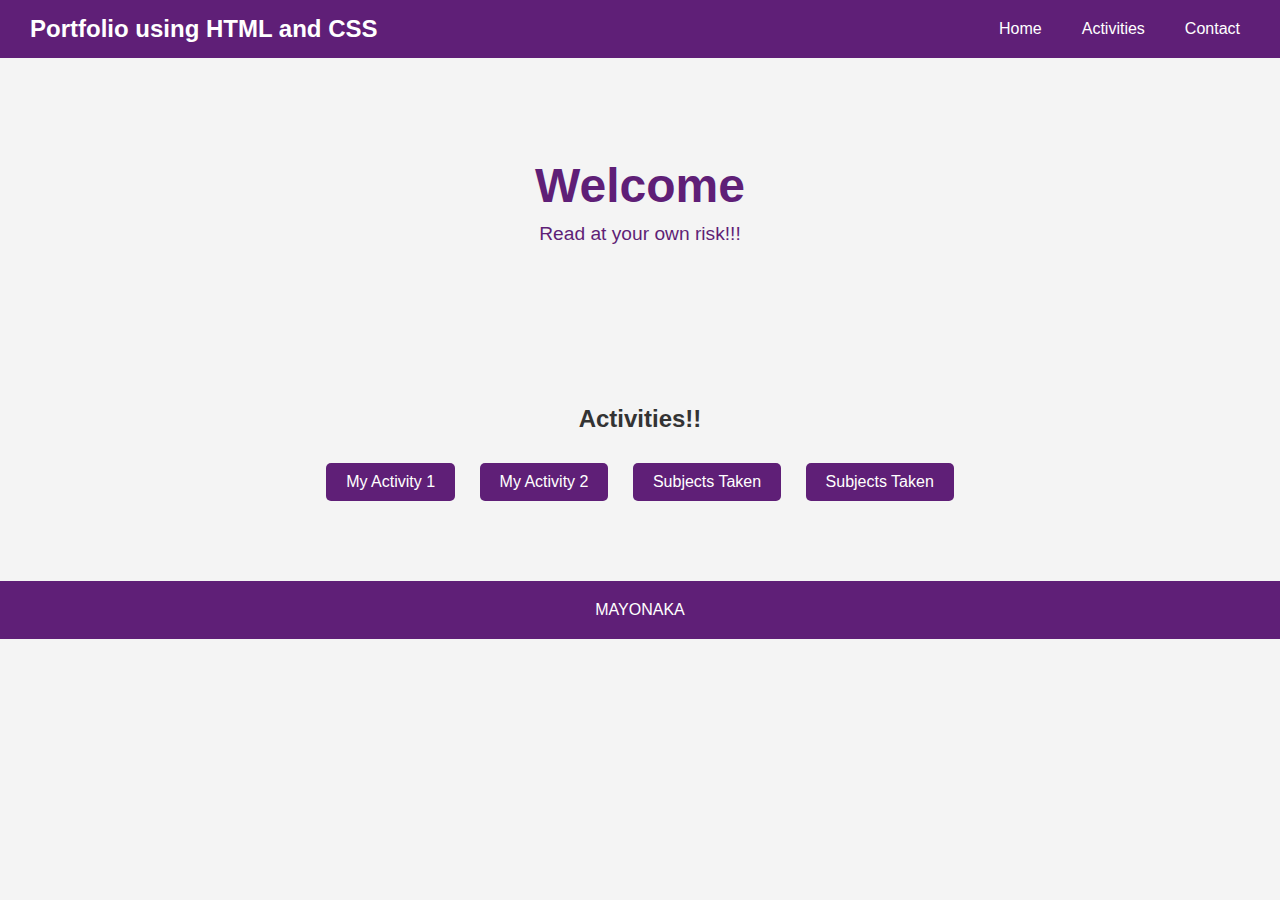
<file: index.html>
<!DOCTYPE html>

<head>
    <title>Landing Page</title>
    <link rel="stylesheet" href="index.css">
</head>

<body>

    <nav>
        <div class="logo">Portfolio using HTML and CSS</div>
        <ul>
            <li><a href="index.html">Home</a></li>
            <li><a href="#activities">Activities</a></li>
            <li><a href="#contact">Contact</a></li>
        </ul>
    </nav>

    <header>
        <h1>Welcome</h1>
        <p>Read at your own risk!!!</p></p>
    </header>

    <section id="activities" class="activities">
        <h2>Activities!!</h2>
        <div class="activity-links">
            <a href="Act1.html" class="btn">My Activity 1</a>
            <a href="Act2.html" class="btn">My Activity 2</a>
            <a href="subjects.html" class="btn">Subjects Taken</a>
            <a href="courses.json" class="btn">Subjects Taken</a>
        </div>
    </section>

    <footer id="contact">
        <p>MAYONAKA</p>
    </footer>

</body>

</html>
</file>
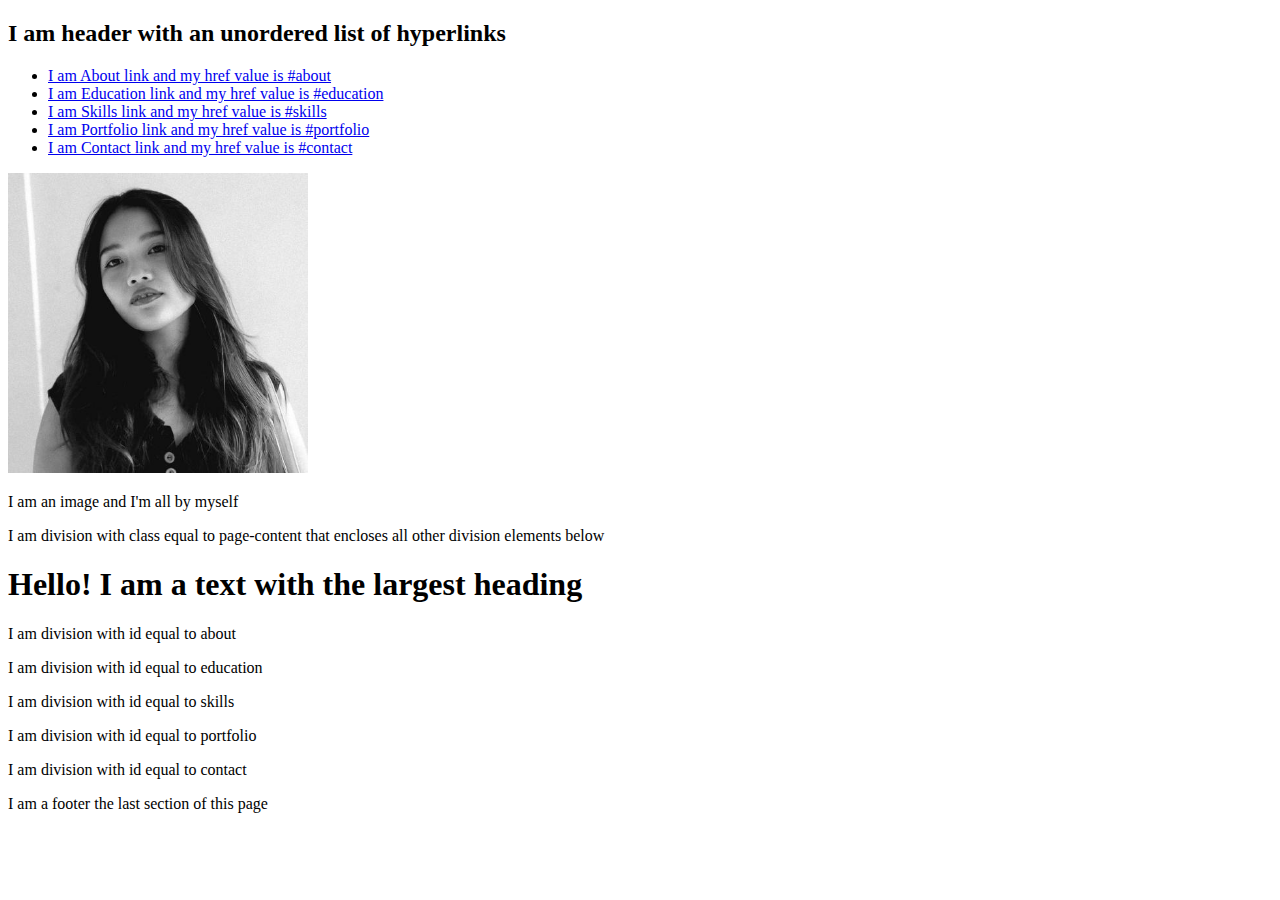
<file: Act1.html>
<!DOCTYPE html>
<html lang="en">

<head>
    <title>Activity 1</title>
</head>

<body>
    <header>
        <h2>I am header with an unordered list of hyperlinks</h2>
        <ul>
            <li><a href="#about">I am About link and my href value is #about</a></li>
            <li><a href="#education">I am Education link and my href value is #education</a></li>
            <li><a href="#skills">I am Skills link and my href value is #skills</a></li>
            <li><a href="#portfolio">I am Portfolio link and my href value is #portfolio</a></li>
            <li><a href="#contact">I am Contact link and my href value is #contact</a></li>
        </ul>
    </header>

    <section>
        <img src="jhush.jpeg" alt="Profile Image" width="300">
        <p>I am an image and I'm all by myself</p>
    </section>

    <div class="page-content">
        <p>I am division with class equal to page-content that encloses all other division elements below</p>
        <h1>Hello! I am a text with the largest heading</h1>

        <div id="about">
            <p>I am division with id equal to about</p>
        </div>
        <div id="education">
            <p>I am division with id equal to education</p>
        </div>
        <div id="skills">
            <p>I am division with id equal to skills</p>
        </div>
        <div id="portfolio">
            <p>I am division with id equal to portfolio</p>
        </div>
        <div id="contact">
            <p>I am division with id equal to contact</p>
        </div>
    </div>

    <footer>
        <p>I am a footer the last section of this page</p>
    </footer>
</body>

</html>
</file>
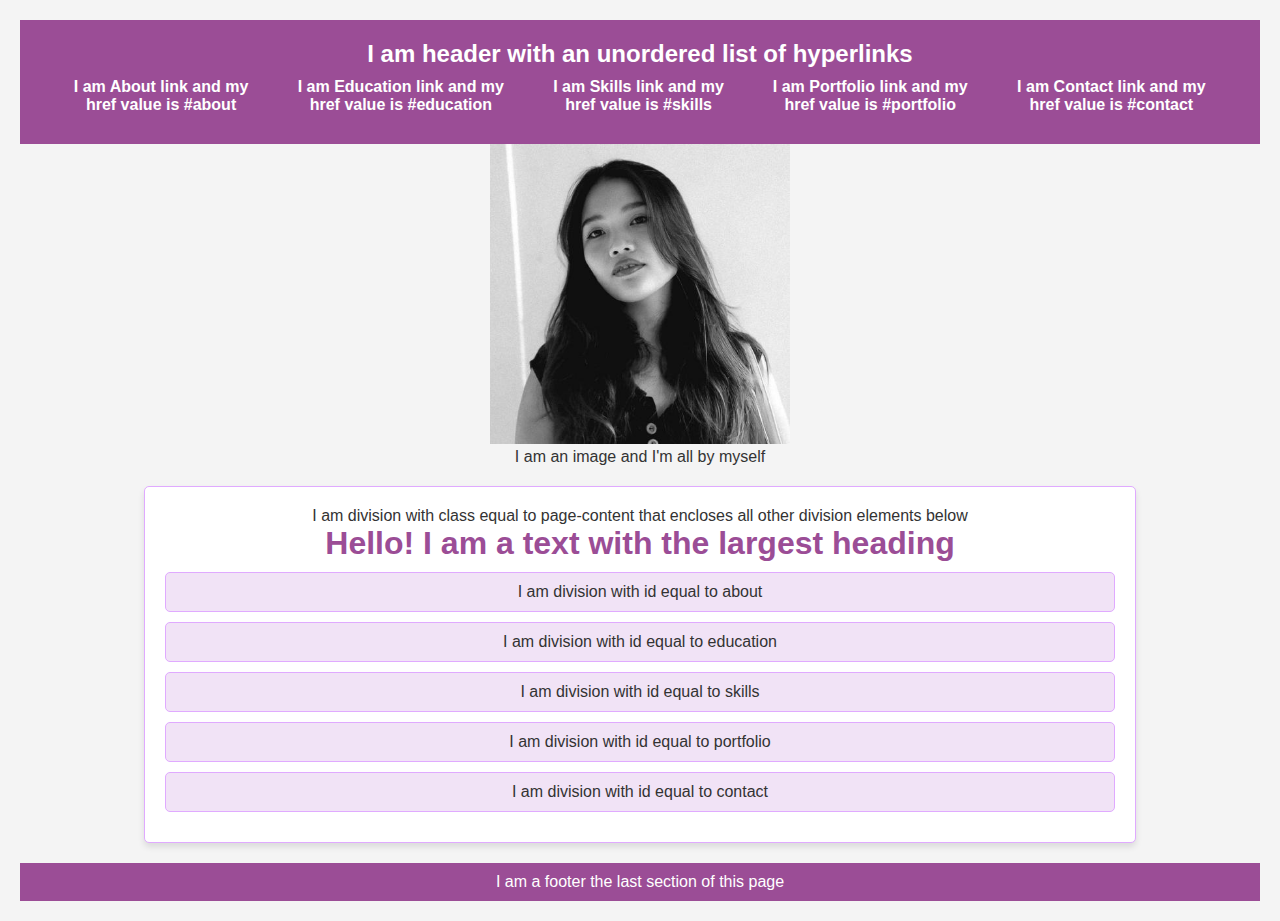
<file: Act2.html>
<!DOCTYPE html>
<html lang="en">

<head>
    <title>Activity 2</title>
    <link rel="stylesheet" href="style.css">
</head>

<body>
    <header>
        <h2>I am header with an unordered list of hyperlinks</h2>
        <ul>
            <li><a href="#about">I am About link and my href value is #about</a></li>
            <li><a href="#education">I am Education link and my href value is #education</a></li>
            <li><a href="#skills">I am Skills link and my href value is #skills</a></li>
            <li><a href="#portfolio">I am Portfolio link and my href value is #portfolio</a></li>
            <li><a href="#contact">I am Contact link and my href value is #contact</a></li>
        </ul>
    </header>

    <section>
        <img src="jhush.jpeg" alt="Profile Image" width="300">
        <p>I am an image and I'm all by myself</p>
    </section>

    <div class="page-content">
        <p>I am division with class equal to page-content that encloses all other division elements below</p>
        <h1>Hello! I am a text with the largest heading</h1>

        <div id="about">
            <p>I am division with id equal to about</p>
        </div>
        <div id="education">
            <p>I am division with id equal to education</p>
        </div>
        <div id="skills">
            <p>I am division with id equal to skills</p>
        </div>
        <div id="portfolio">
            <p>I am division with id equal to portfolio</p>
        </div>
        <div id="contact">
            <p>I am division with id equal to contact</p>
        </div>
    </div>

    <footer>
        <p>I am a footer the last section of this page</p>
    </footer>
</body>

</html>
</file>
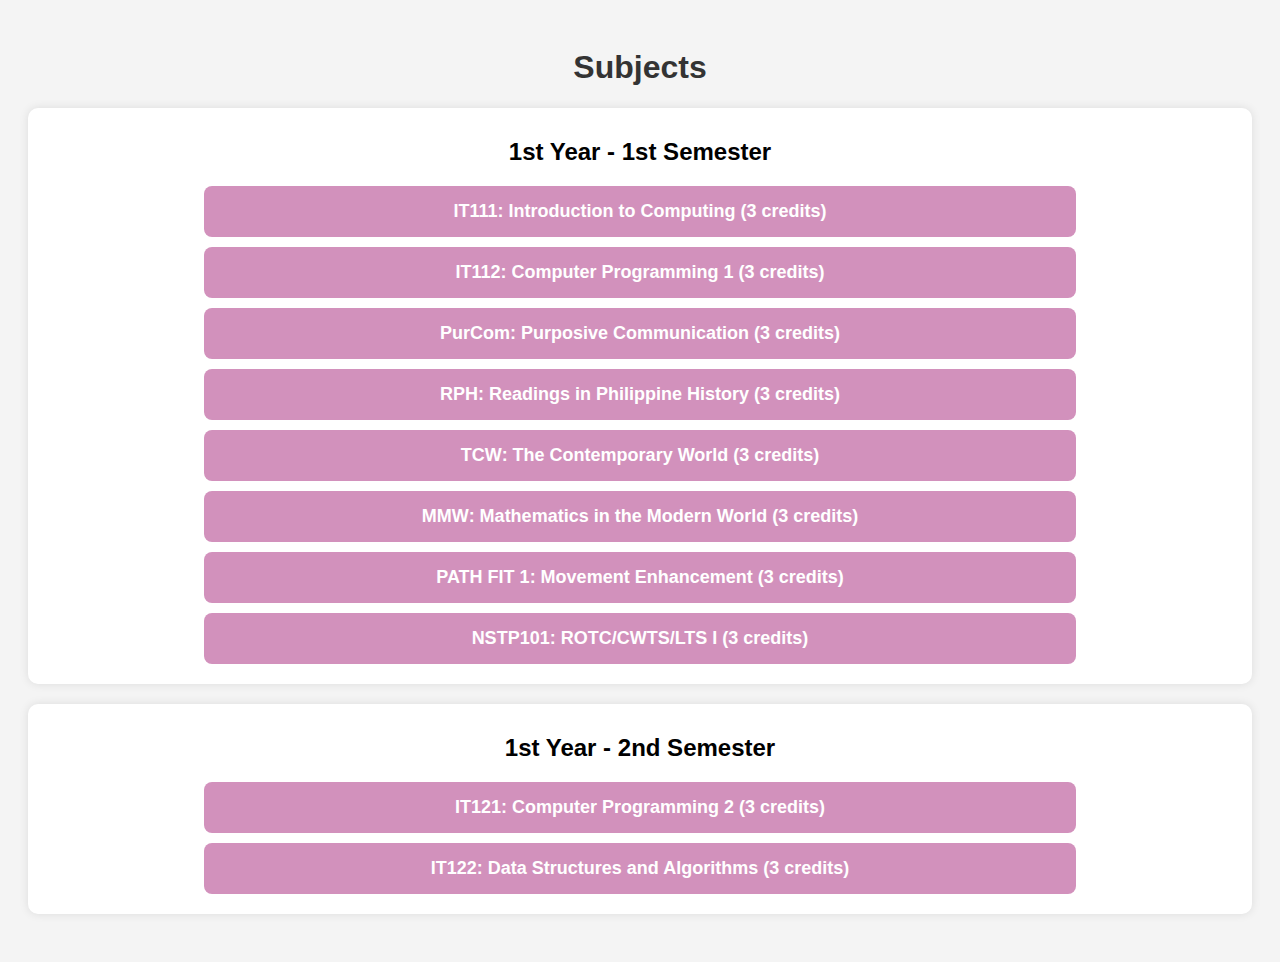
<file: subjects.html>
<!DOCTYPE html>
<html lang="en">
<head>
    <meta charset="UTF-8">
    <meta name="viewport" content="width=device-width, initial-scale=1.0">
    <title>Subjects List</title>
    <link rel="stylesheet" href="subject.css">
</head>
<body>
    <h1>Subjects</h1>
    <div id="subjects-container"></div>
    <script src="script.js"></script>
</body>
</html>
</file>
<file: index.css>
* {
    margin: 0;
    padding: 0;
    box-sizing: border-box;
    font-family: Arial, sans-serif;
}

body {
    background-color: #f4f4f4; /* Light gray background */
    color: #333;
}

nav {
    background-color: #5f1f77; /* Dark violet for the navbar */
    color: white;
    display: flex;
    justify-content: space-between;
    align-items: center;
    padding: 15px 30px;
}

nav .logo {
    font-size: 24px;
    font-weight: bold;
}

nav ul {
    list-style: none;
    display: flex;
}

nav ul li {
    margin-left: 20px;
}

nav ul li a {
    text-decoration: none;
    color: white;
    font-size: 16px;
    padding: 10px;
}

nav ul li a:hover {
    background-color: #9b4d96; /* Light violet on hover */
    border-radius: 5px;
}

header {
    text-align: center;
    color: #5f1f77; /* Dark violet text */
    padding: 100px 20px;
}

header h1 {
    font-size: 3em;
}

header p {
    font-size: 1.2em;
    margin-top: 10px;
}

.activities {
    text-align: center;
    padding: 50px 20px;
}

.activity-links {
    margin-top: 20px;
}

.btn {
    text-decoration: none;
    background-color: #5f1f77; /* Dark violet background for buttons */
    color: white;
    padding: 10px 20px;
    border-radius: 5px;
    margin: 10px;
    display: inline-block;
}

.btn:hover {
    background-color: #9b4d96; /* Light violet on hover */
}

footer {
    text-align: center;
    background: #5f1f77; /* Dark violet background for footer */
    color: white;
    padding: 20px;
    margin-top: 20px;
}
</file>
<file: style.css>
* {
    margin: 0;
    padding: 0;
    box-sizing: border-box;
    font-family: Arial, sans-serif;
}

body {
    background-color: #f4f4f4;
    color: #333;
    text-align: center;
    padding: 20px;
}

header {
    background-color: #9b4d96; /* Violet background for the header */
    color: white;
    padding: 20px;
}

header ul {
    list-style: none;
    padding: 10px;
    display: flex;
    justify-content: center; /* Center the menu items */
}

header ul li {
    margin: 0 20px;
}

header ul li a {
    text-decoration: none;
    color: white;
    font-weight: bold;
    font-size: 16px;
}

header ul li a:hover {
    color: #ff69b4; /* Pink hover effect */
}

.image-section {
    margin: 20px auto;
}

.image-section img {
    width: 150px;
    display: block;
    margin: 0 auto;
    border-radius: 50%; /* Make the image circular */
}

.page-content {
    margin: 20px auto;
    width: 80%;
    padding: 20px;
    background: white;
    border-radius: 5px;
    box-shadow: 0 4px 6px rgba(0, 0, 0, 0.1); /* Add soft shadow to content */
}

h1 {
    color: #9b4d96; /* Violet color for the heading */
}

div {
    margin: 10px 0;
    padding: 10px;
    border: 1px solid #e0aaff; /* Light violet border for div */
    background: #f1e3f6; /* Light pinkish violet background */
    border-radius: 5px; /* Round the corners */
}

footer {
    margin-top: 20px;
    padding: 10px;
    background: #9b4d96; /* Violet background for footer */
    color: white;
    text-align: center;
}
</file>
<file: subject.css>
body {
    font-family: Arial, sans-serif;
    text-align: center;
    background-color: #f4f4f4;
    padding: 20px;
}

.semester {
    margin-bottom: 20px;
    padding: 10px;
    background: white;
    border-radius: 10px;
    box-shadow: 0 0 10px rgba(0, 0, 0, 0.1);
}

h1 {
    color: #333;
}

.subject-card {
    display: block;
    text-align: center;
    padding: 15px;
    margin: 10px auto;
    width: 70%;
    background-color: #d291bc;
    color: white;
    border-radius: 8px;
    font-weight: bold;
    transition: 0.3s;
    font-size: 18px;
}

.subject-card:hover {
    background-color: #8e44ad;
}
</file>
